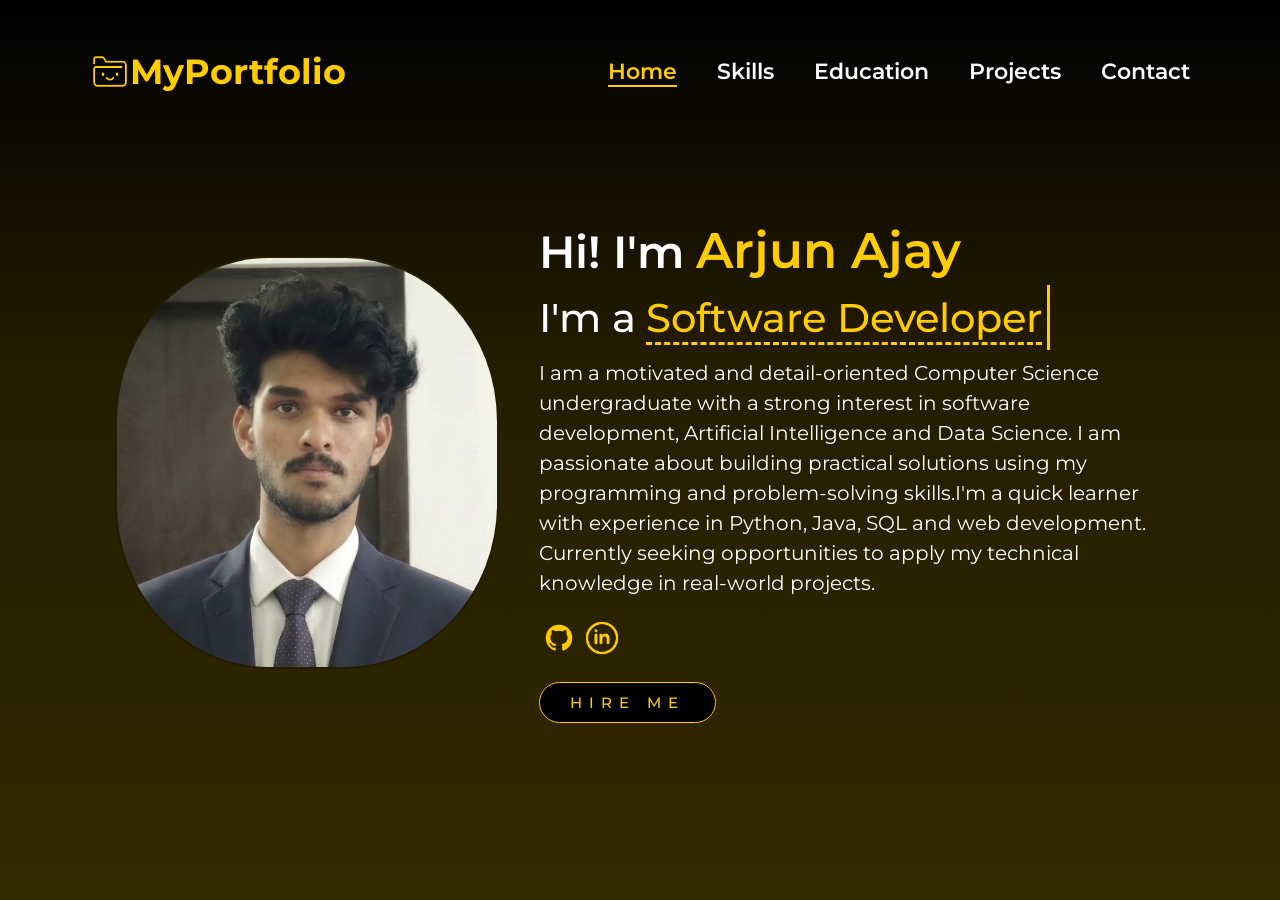
<file: index.html>
<!DOCTYPE html>
<html lang="en">
<head>
    <meta charset="UTF-8">
    <meta name="viewport" content="width=device-width,initial-scale=1">
    <link rel="stylesheet" href="https://fonts.googleapis.com/css2?family=Montserrat:wght@300;400;500;600;700&display=swap">
    <link rel="stylesheet" href="home.css">
    <link rel="stylesheet" href="mainstyles.css">
    <title>MyPortfolio - Home</title>
</head>

<body>
    <header>   
        <B class="logo"><img src="images/Portfolio.png">  MyPortfolio</B>

        <input type="checkbox" id="menu-toggle" class="menu-toggle">
        <label for="menu-toggle" class="menu-icon"><img src="images/menu.png" id="MenuImg"></label>
        
        <ul class="navigation">
            <li><a id="activeTab" href="index.html">Home</a></li>
            <li><a href="Skills.html">Skills</a></li>
            <li><a href="Education.html">Education</a></li>
            <li><a href="Projects.html">Projects</a></li>
            <li><a href="Contact.html">Contact</a></li>
        </ul>

    </header>

    <section class="home">

        <div class="home-img">
            <img src="images/Me.png" alt="My Profile Pic">
        </div>

        <div class="home-content">
            <h1>Hi! I'm <span>Arjun Ajay</span></h1>
            <h3>I'm a <div class="whatAmI"><span></span></div></h3>
            <p>I am a motivated and detail-oriented Computer Science undergraduate with a strong interest in software development, Artificial Intelligence and Data Science. I am passionate about building practical solutions using my programming and problem-solving skills.I'm a quick learner with experience in Python, Java, SQL and web development. Currently seeking opportunities to apply my technical knowledge in real-world projects.</p>
            <div class="socials">
                <h4>
                    <a href="https://github.com/Arjun-Ajay" target="_blank"><img src="images/Github.png"></a>  
                    <a href="https://www.linkedin.com/in/arjun-ajay-365367334/" target="_blank"><img src="images/Linkedin.png"></a>
                </h4>
            </div>
            <br><br>
            <a href="Contact.html" class="button">HIRE ME</a>
        
        </div>

    </section>

</body>
</html>
</file>
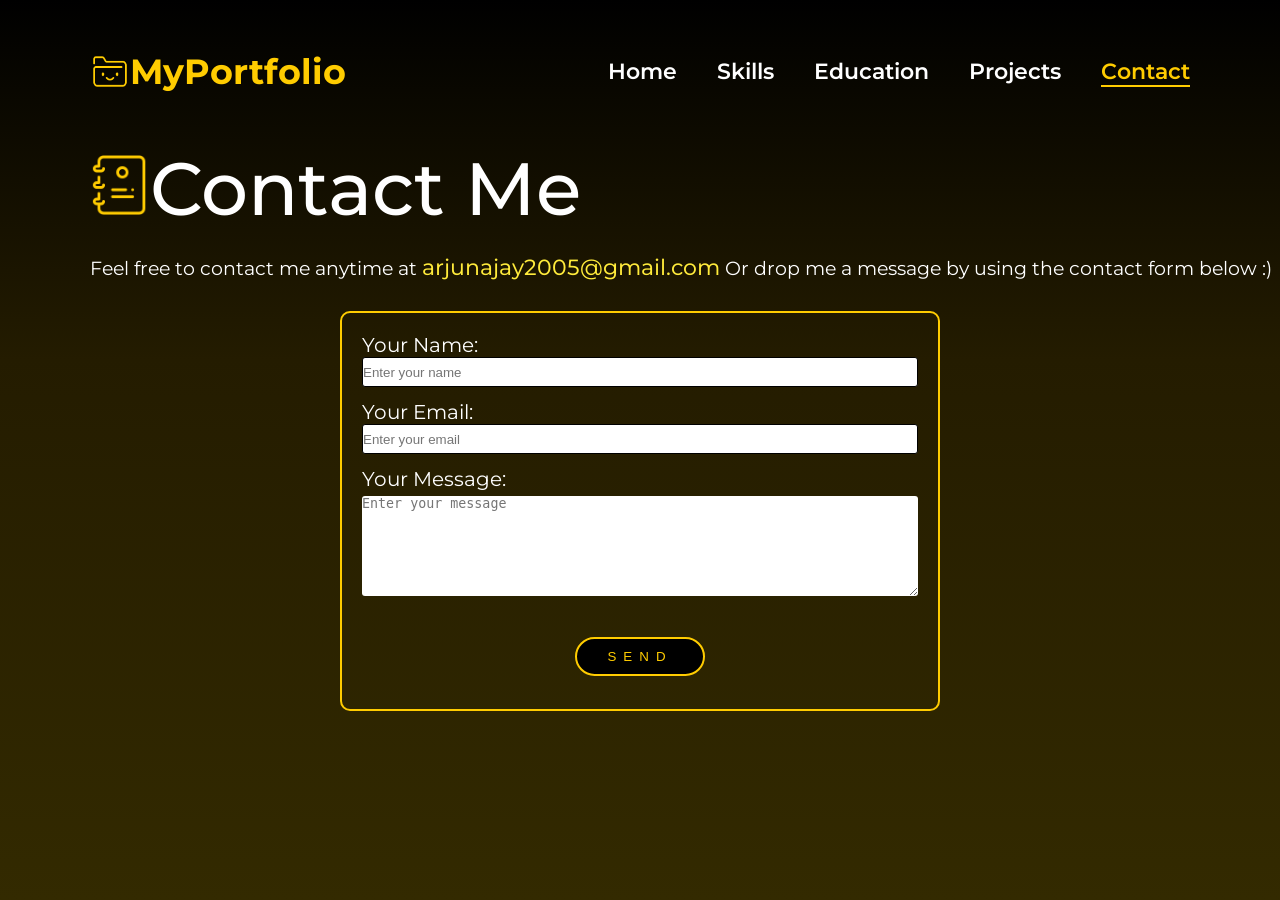
<file: Contact.html>
<!DOCTYPE html>
<html lang="en">
<head>
    <meta charset="UTF-8">
    <meta name="viewport" content="width=device-width, initial-scale=1.0">
    <link rel="stylesheet" href="https://fonts.googleapis.com/css2?family=Montserrat:wght@300;400;500;600;700&display=swap">
    <link rel="stylesheet" href="contact.css">
    <link rel="stylesheet" href="mainstyles.css">

    <title>MyPortfolio - Contact Me</title>
</head>
<body>
    
    <header>
        <B class="logo"><img src="images/Portfolio.png">  MyPortfolio</B>
        
        <input type="checkbox" id="menu-toggle" class="menu-toggle">
        <label for="menu-toggle" class="menu-icon"><img src="images/menu.png" id="MenuImg"></label>
        
        <ul class="navigation">
            <li><a href="index.html">Home</a></li>
            <li><a href="Skills.html">Skills</a></li>
            <li><a href="Education.html">Education</a></li>
            <li><a href="Projects.html">Projects</a></li>
            <li><a id="activeTab" href="Contact.html">Contact</a></li>
        </ul>
    </header>

    <div id="main_heading"><img src="images/contact.png">Contact Me</div>

    <div class="contact-container1">
        <p>Feel free to contact me anytime at <span>arjunajay2005@gmail.com</span>
        Or drop me a message by using the contact form below :)</p>
    </div>

    <div class="contact-container2">
    <form>
        <fieldset>
            <label for="Name">Your Name:</label><br>
            <input type="text" id="Name" name="Name" placeholder="Enter your name" required>
            <br><br>

            <label for="Email">Your Email:</label><br>
            <input type="email" id="Email" name="Email" placeholder="Enter your email" required>
            <br><br>

            <label for="Message">Your Message:</label><br>
            <textarea placeholder="Enter your message" id="Message" name="Message" required></textarea>
            <br><br>

            <div class="button">
                <input type="submit" value="SEND">
            </div>
            <br><br>
        </fieldset>
    </form>
    </div>

</body>
</html>
</file>
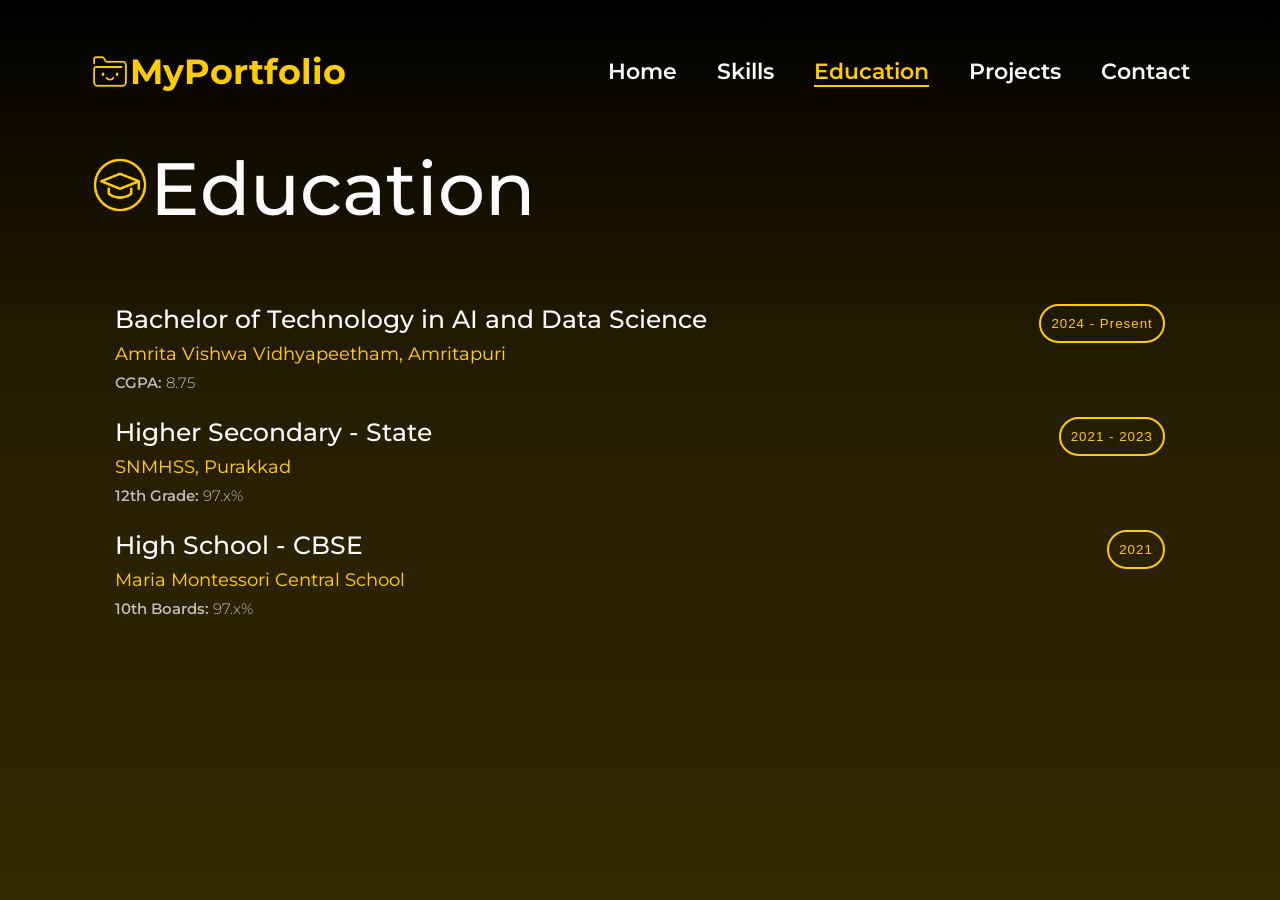
<file: Education.html>
<!DOCTYPE html>
<html lang="en">
<head>
    <meta charset="UTF-8">
    <meta name="viewport" content="width=device-width,initial-scale=1">
    <link rel="stylesheet" href="https://fonts.googleapis.com/css2?family=Montserrat:wght@300;400;500;600;700&display=swap">
    <link rel="stylesheet" href="education.css">
    <link rel="stylesheet" href="mainstyles.css">
    <title>MyPortfolio - Education</title>
</head>

<body>
    <header>
        <B class="logo"><img src="images/Portfolio.png">  MyPortfolio</B>

        <input type="checkbox" id="menu-toggle" class="menu-toggle">
        <label for="menu-toggle" class="menu-icon"><img src="images/menu.png" id="MenuImg"></label>
        
        <ul class="navigation">
            <li><a href="index.html">Home</a></li>
            <li><a href="Skills.html">Skills</a></li>
            <li><a id="activeTab" href="Education.html">Education</a></li>
            <li><a href="Projects.html">Projects</a></li>
            <li><a href="Contact.html">Contact</a></li>
        </ul>

    </header>

    <div id="main_heading"><img src="images/education.png">Education</div>
    <section class="edu">
        <div class="edu_main">
            <H1>Bachelor of Technology in AI and Data Science</H1>
            <button class="year">2024 - Present</button>
        </div>
        <H3>Amrita Vishwa Vidhyapeetham, Amritapuri</H3>
        <p><b>CGPA:</b>  8.75</p>
        
        <div class="edu_main">
            <H1>Higher Secondary - State</H1>
            <button class="year">2021 - 2023</button>
        </div>
        <H3>SNMHSS, Purakkad</H3>
        <p><b>12th Grade:</b>  97.x%</p>

        <div class="edu_main">
            <H1>High School - CBSE</H1>
            <button class="year">2021</button>
        </div>
        <H3>Maria Montessori Central School</H3>
        <p><b>10th Boards:</b>  97.x%</p>
    </section>
</body>
</html>
</file>
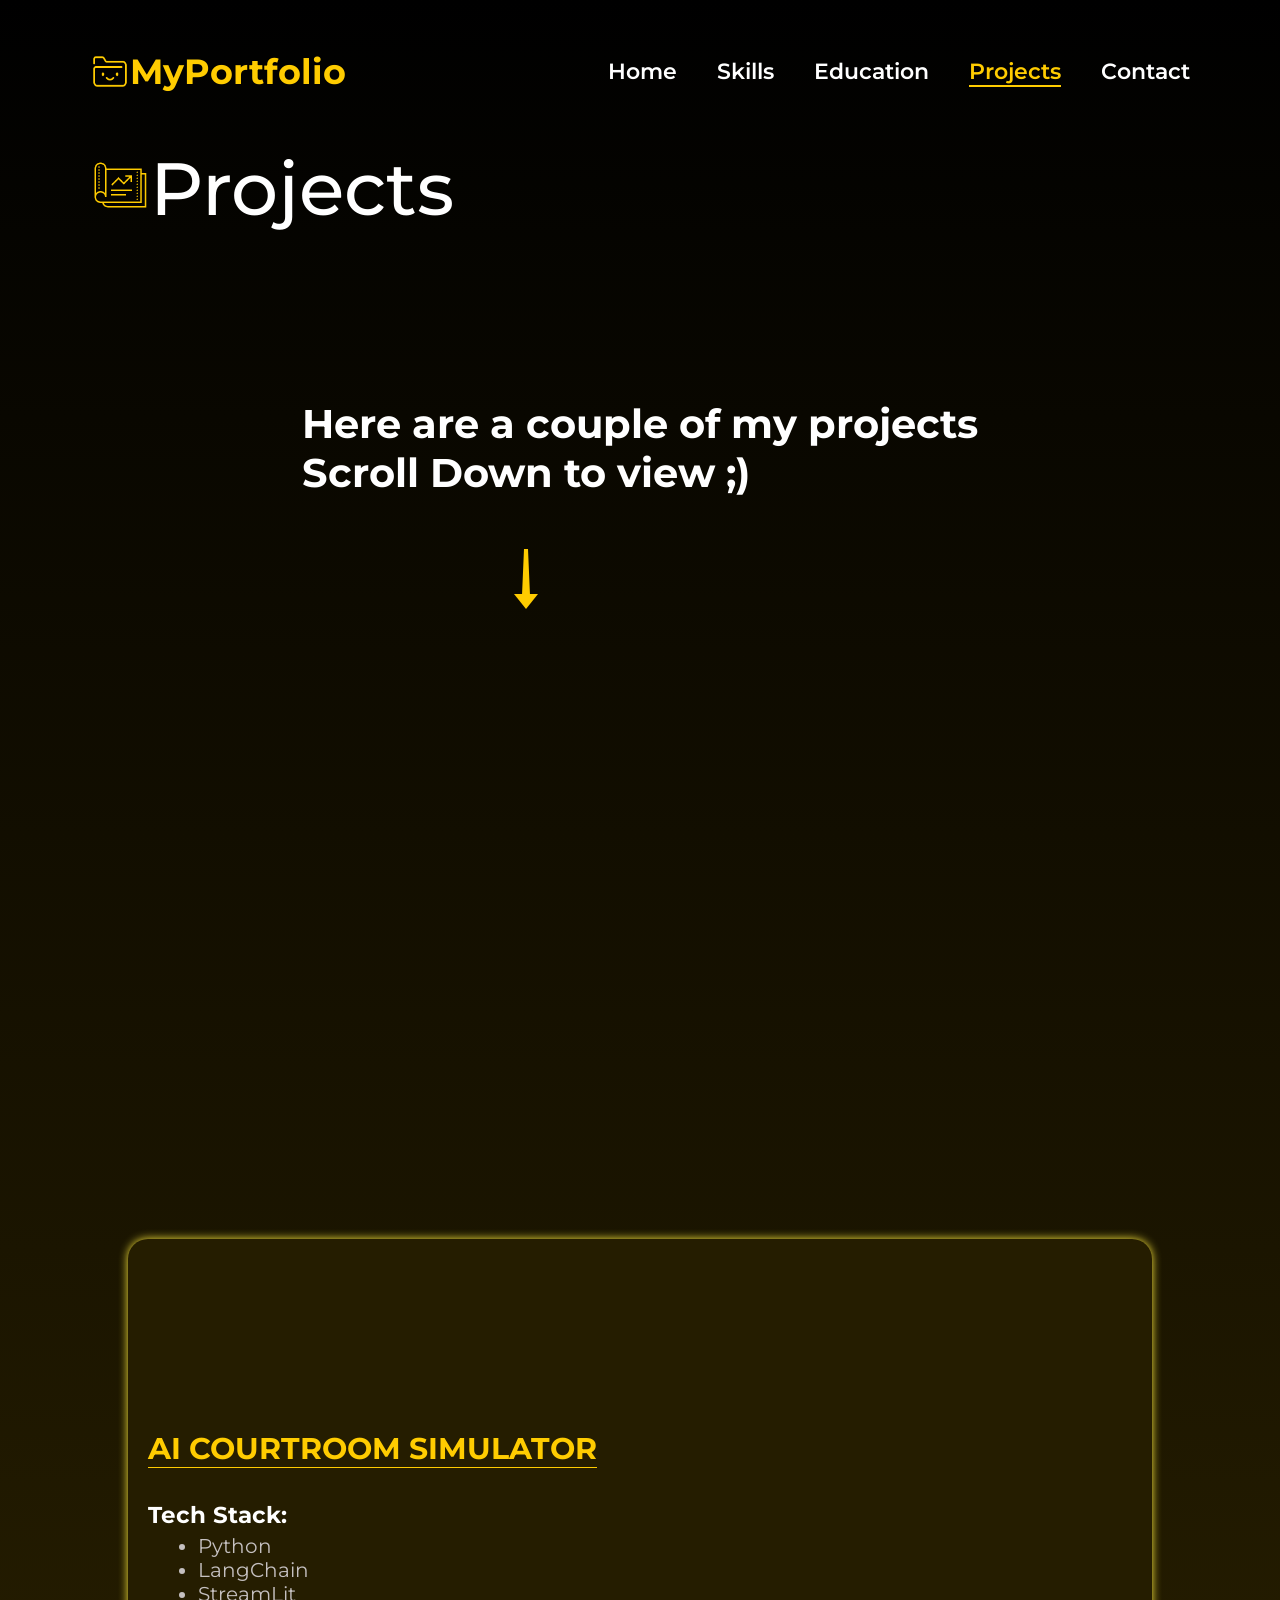
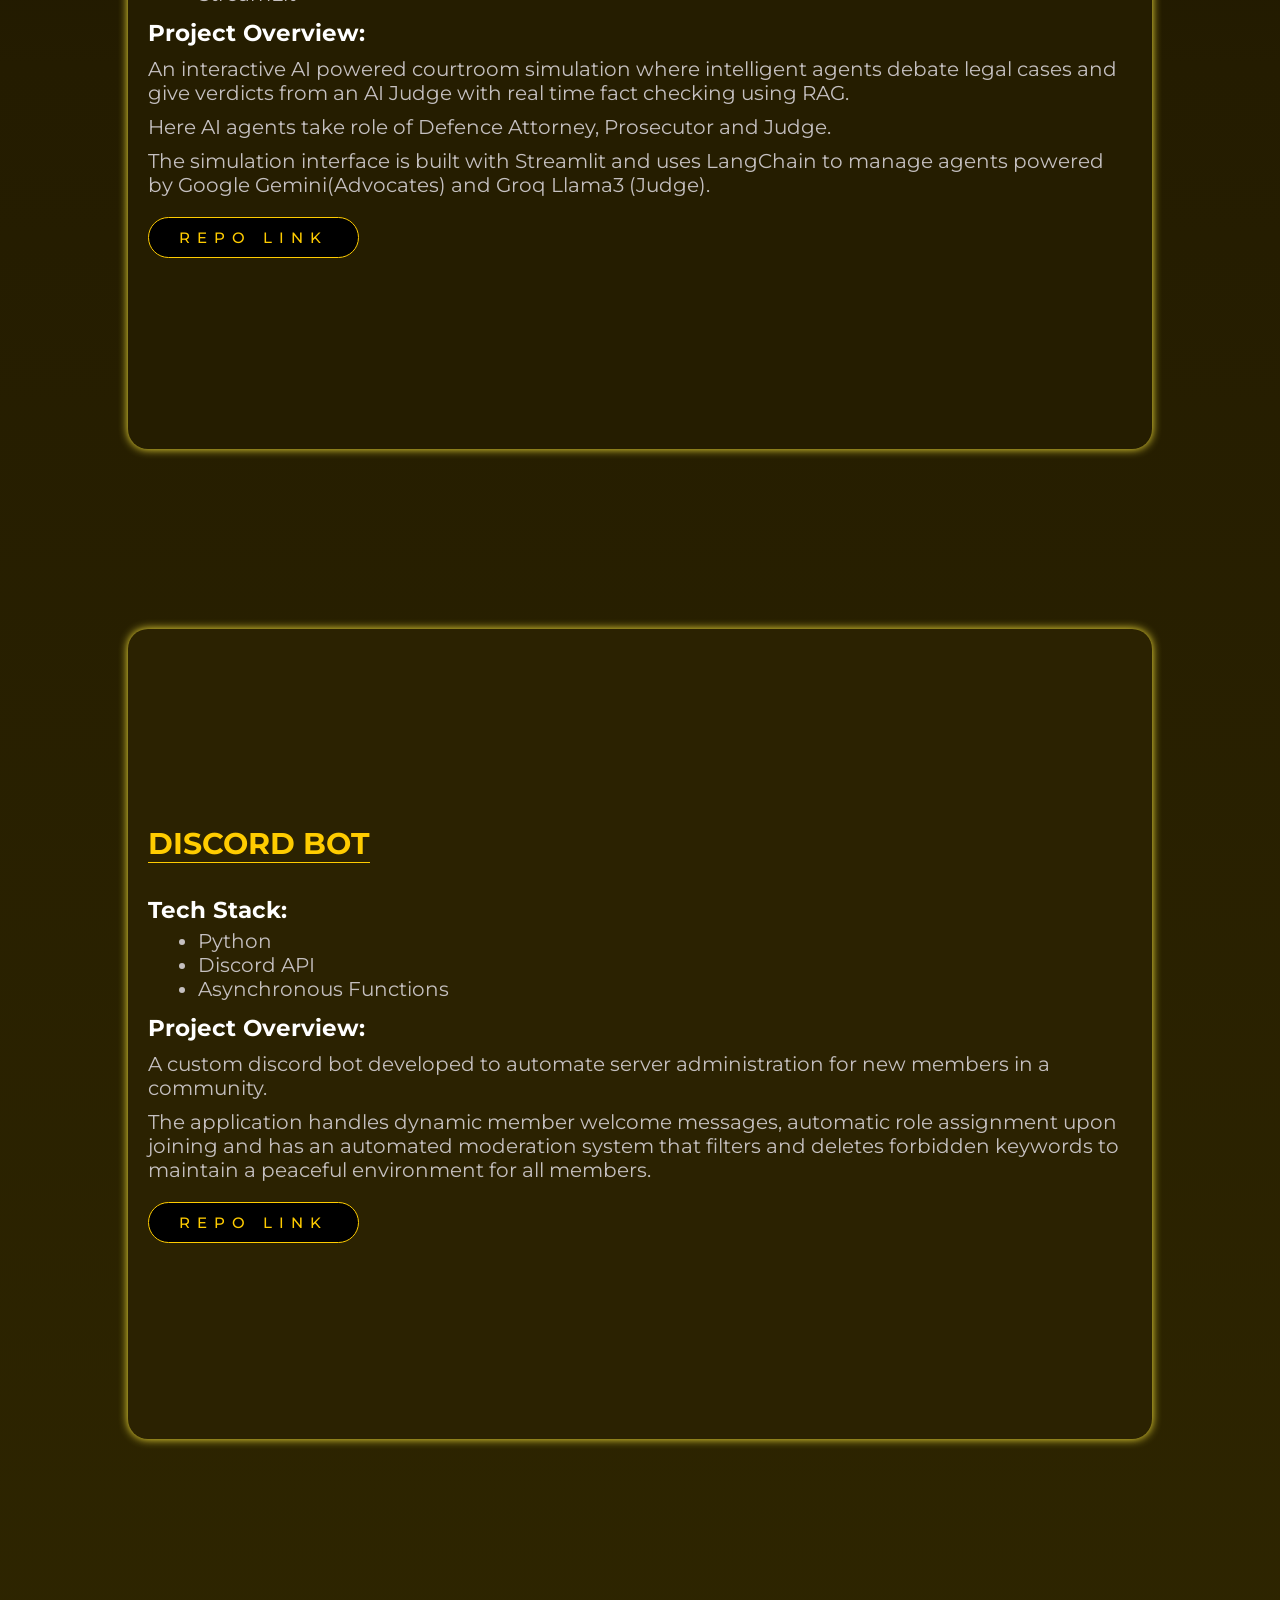
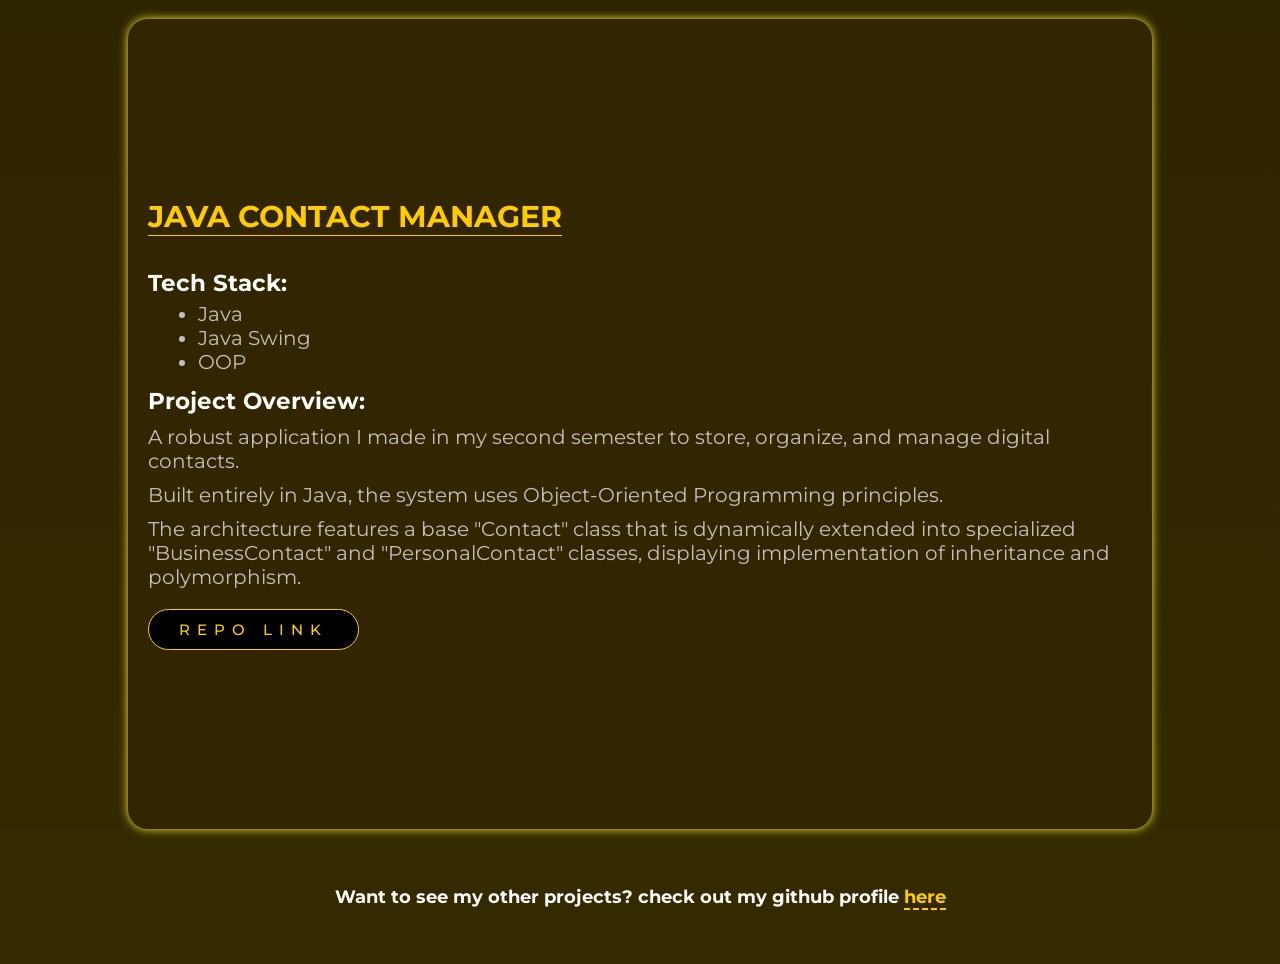
<file: Projects.html>
<!DOCTYPE html>
<html lang="en">
<head>
    <meta charset="UTF-8">
    <meta name="viewport" content="width=device-width,initial-scale=1">
    <link rel="stylesheet" href="https://fonts.googleapis.com/css2?family=Montserrat:wght@300;400;500;600;700&display=swap">
    <link rel="stylesheet" href="projects.css">
    <link rel="stylesheet" href="mainstyles.css">
    <title>MyPortfolio - Projects</title>
</head>

<body>
    <header>
        <B class="logo"><img src="images/Portfolio.png">  MyPortfolio</B>

        <input type="checkbox" id="menu-toggle" class="menu-toggle">
        <label for="menu-toggle" class="menu-icon"><img src="images/menu.png" id="MenuImg"></label>
        
        <ul class="navigation">
            <li><a href="index.html">Home</a></li>
            <li><a href="Skills.html">Skills</a></li>
            <li><a href="Education.html">Education</a></li>
            <li><a id="activeTab" href="Projects.html">Projects</a></li>
            <li><a href="Contact.html">Contact</a></li>
        </ul>
    </header>
    
    <div id="main_heading"><img src="images/projects.png">Projects</div>

    <div class="project-container">
        <div class="card" id="c1">
            <div class="c1-content">
                <H1>Here are a couple of my projects<H1>
                <H1>Scroll Down to view ;)</H1>
                <img id="arrow" src="images/dArrow.png" alt="Down arrow">
            </div>
        </div>
        <div class="card" id="c2">
            <h2>AI COURTROOM SIMULATOR</h2>
            <H3>Tech Stack:</H3>
            <ul>
                <li>Python</li>
                <li>LangChain</li>
                <li>StreamLit</li>
            </ul>
            <h3>Project Overview:</h3>
            <P>An interactive AI powered courtroom simulation where intelligent agents debate legal cases and give verdicts from an AI Judge with real time fact checking using RAG.</P>
            <p>Here AI agents take role of Defence Attorney, Prosecutor and Judge.</p>
            <p>The simulation interface is built with Streamlit and uses LangChain to manage agents powered by Google Gemini(Advocates) and Groq Llama3 (Judge).</p>
            <a href="https://github.com/Arjun-Ajay/EpochOn_Ctrl-C-V" class="button" target="_blank">REPO LINK</a>
        </div>

        <div class="card" id="c3">
            <h2>DISCORD BOT</h2>
            <H3>Tech Stack:</H3>
            <ul>
                <li>Python</li>
                <li>Discord API</li>
                <li>Asynchronous Functions</li>
            </ul>
            <h3>Project Overview:</h3>
            <P>A custom discord bot developed to automate server administration for new members in a community.</P>
            <p>The application handles dynamic member welcome messages, automatic role assignment upon joining and has an automated moderation system that filters and deletes forbidden keywords to maintain a peaceful environment for all members.  </p>
            <a href="https://github.com/Arjun-Ajay/amfoss-tasks/tree/main/task-06" class="button" target="_blank">REPO LINK</a>
        </div>

        <div class="card" id="c4">
            <h2>JAVA CONTACT MANAGER</h2>
            <H3>Tech Stack:</H3>
            <ul>
                <li>Java</li>
                <li>Java Swing</li>
                <li>OOP</li>
            </ul>
            <h3>Project Overview:</h3>
            <P>A robust application I made in my second semester to store, organize, and manage digital contacts.</P>
            <p>Built entirely in Java, the system uses Object-Oriented Programming principles.</p>
            <p>The architecture features a base "Contact" class that is dynamically extended into specialized "BusinessContact" and "PersonalContact" classes, displaying implementation of inheritance and polymorphism.</p>
            <a href="https://github.com/Arjun-Ajay/Java_ContactManager" class="button" target="_blank">REPO LINK</a>
        </div>
    </div>
    <div class="footer"><H2>Want to see my other projects? check out my github profile <a href="https://github.com/Arjun-Ajay" target="_blank">here</a></H2></div>
</body>
</html>
</file>
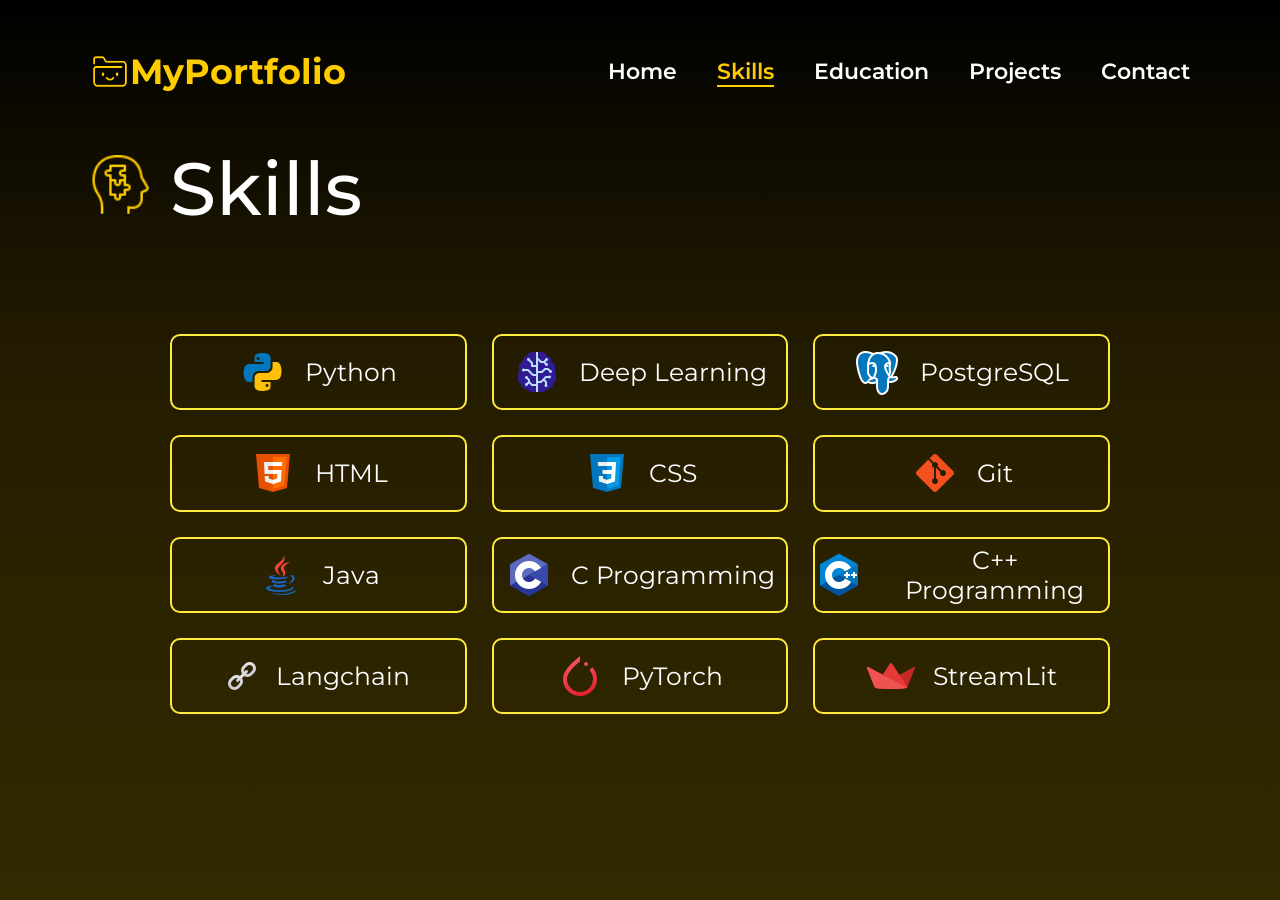
<file: Skills.html>
<!DOCTYPE html>
<html lang="en">
<head>
    <meta charset="UTF-8">
    <meta name="viewport" content="width=device-width, initial-scale=1.0">
    <link rel="stylesheet" href="https://fonts.googleapis.com/css2?family=Montserrat:wght@300;400;500;600;700&display=swap">
    <link rel="stylesheet" href="mainstyles.css">
    <link rel="stylesheet" href="skills.css">
    <title>MyPortfolio - Skills</title>
</head>
<body>
    <header>
        <B class="logo"><img src="images/Portfolio.png">  MyPortfolio</B>

        <input type="checkbox" id="menu-toggle" class="menu-toggle">
        <label for="menu-toggle" class="menu-icon"><img src="images/menu.png" id="MenuImg"></label>
        
        <ul class="navigation">
            <li><a href="index.html">Home</a></li>
            <li><a id="activeTab" href="Skills.html">Skills</a></li>
            <li><a href="Education.html">Education</a></li>
            <li><a href="Projects.html">Projects</a></li>
            <li><a href="Contact.html">Contact</a></li>
        </ul>
    </header>

    <div id="main_heading"><img src="images/skills.png"> Skills</div>

    <div class="skills">
        <div class="box-container">
            <div class=item><img src="images/python.png" alt="(Python Logo)"> Python</div>
            <div class=item><img src="images/dl.png" alt="(DeepLearning Logo)"> Deep Learning</div>
            <div class=item><img src="images/postgres.png" alt="(PstGrs Logo)"> PostgreSQL</div>
            <div class=item><img src="images/html5.png" alt="(Html Logo)"> HTML</div>
            <div class=item><img src="images/css.png" alt="(CSS Logo)"> CSS</div>
            <div class=item><img src="images/git.png" alt="(Git Logo)"> Git</div>
            <div class=item><img src="images/java.png" alt="(Java Logo)"> Java</div>
            <div class=item><img src="images/C.png" alt="(C Logo)"> C Programming</div>
            <div class=item><img src="images/C++.png" alt="(C++ Logo)"> C++ Programming</div>
            <div class=item><img src="images/langchain.png" alt="(Langchain Logo)"> Langchain</div>
            <div class=item><img src="images/pyTorch.png" alt="(PyTorch Logo)"> PyTorch</div>
            <div class=item><img src="images/streamlit.png" alt="(StreamLit Logo)"> StreamLit</div>
        </div>
    </div>
</body>
</html>
</file>
<file: home.css>
:root{
    --clr1: white;
    --clr2: grey;
    --gold: #ffcc00;
    --yellow: #ffeb3b;
    --grad0: black;
    --grad40: #241c00;
    --grad100: #332a00;
}

.home{
    align-items: center;
    justify-content: center;
    display: flex;
    gap: 4rem;
    min-width: 100vw;
    padding: 7rem 9%;
}

.home-img img{
    position: relative;
    width:30vw;
    border-radius: 40%;
    border: 2px solid var(--grad40);
}

.home-content{
    line-height: 1.5;
}
.home-content h1{
    font-size:4.5rem;
    font-weight:600;
}
h1 span{
    color: var(--gold);
    font-size: 5rem;
}
.home-content h3{
    font-size: 4rem;
    font-weight: 500;
    display: flex;
}
.home-content p{
    margin-top:1rem;
    font-size:2rem;
    font-weight: 400;
    display: flex;
    justify-content: center;
}

.socials a{
    display: inline-flex;
    border-radius: 50%;
    gap:2rem;
}
.socials a:hover{
    transform: scale(1.4);
}
.socials img{
    margin-top: 2rem;
    width: 4rem;
    border-radius: 40%;
}

a.button{
    margin-top: 2rem;
    padding: 1rem 3rem;
    color: var(--gold);
    border: 0.1rem solid var(--gold);
    border-radius: 4rem;
    border-color: var(--gold);
    background-color: black;
    letter-spacing: 0.7rem;
    font-size:1.5rem;
    font-weight: 500;
}
a.button:hover{
    box-shadow: 0 0 10px var(--yellow);
}

.whatAmI span{
    position: relative;
    margin-left: 1rem;
    font-weight: 500;
    border-bottom: 3px dashed var(--gold);
    
}
.whatAmI span::before{
    content:"Software Developer";
    color:var(--gold);
    animation: words 12s infinite;
}
.whatAmI span::after {
    content: "";
    position: absolute;
    inset:-8px;
    border-right: 3px solid var(--gold);
    animation: blink 0.9s infinite;
}

@keyframes words{
    0%,25%{
        content:"Frontend Designer";
    }
    26%,50%{
        content:"AI Engineer";
    }
    51%,75%{
        content:"Software Developer";
    }
    76%,100%{
        content:"Deep Learning Engineer";
    }
}
@keyframes blink{
    50%{
        border-color: transparent;
    }
}

@media (max-width: 900px){
    .home{
        flex-direction: column;
        padding: 5rem 5%;
        gap: 2rem;
        text-align: center;
    }

    .home-img img{
        width: 60vw;
        max-width: 250px;
    }

    .home-content h1{
        font-size: 2.5rem;
    }
    
    h1 span{
        font-size: 3rem;
        display: block;
    }

    .home-content h3{
        font-size: 1.8rem;
        display: flex;
        flex-direction: column;
        align-items: center;
        gap: 0.5rem;
    }

    .home-content p{
        font-size: 1.2rem;
        text-align: justify;
    }

    .whatAmI span{
        margin-left: 0;
    }

    .socials{
        display: flex;
        justify-content: center;
    }

    a.button{
        font-size: 1.2rem;
        padding: 0.8rem 2rem;
    }
}
</file>
<file: mainstyles.css>
:root{
    --clr1: white;
    --clr2: rgb(197, 192, 192);
    --gold: #ffcc00;
    --yellow: #ffeb3b;
    --grad0: black;
    --grad40: #241c00;
    --grad100: #332a00;
}

*{
    margin: 0px;
    padding: 0px;
    box-sizing: border-box;
    border: none;
    text-decoration: none;
}

html{
    font-size: 62.5%; /* Eqeuates to 10px, Useful when dealing with rem sizes */
}

body{
    width:100%;
    min-height:100vh;
    color: var(--clr1);
    font-family: 'Montserrat', sans-serif;
    background: linear-gradient(180deg, var(--grad0) 0%, var(--grad40) 40%, var(--grad100) 100%);
    background-repeat: no-repeat;
    background-size:cover;
}

header{
    width: 100%;
    padding: 5rem 7%;
    justify-content: space-between;
    align-items: center;
    display: flex;
    z-index: 100;
    top:0;
}

#MenuImg{
    width:4rem;
}

.logo{
    color: var(--gold);
    font-size: 3.5rem;
    display: flex;
}
.logo img{
    width:4rem;
}

.navigation{
    list-style-type: none;
    display: flex;
    gap: 4rem;
}

#activeTab{
    color: var(--gold);
    border-bottom: 2px solid var(--gold);
}
.navigation a{
    color: var(--clr1);
    font-size: 2.2rem;
    transition: 0.1s;
    font-weight: 600;
}
.navigation a:hover{
    color: var(--gold);
    border-bottom: 2px solid var(--gold);
}

.menu-toggle {
    display: none; 
}

.menu-icon {
    display: none;
    font-size: 3.5rem;
    color: var(--gold);
}

@media (max-width: 900px) {
    header {
        padding: 2rem 5%;
        position: relative;
        background-color: var(--grad0);
    }

    .menu-icon{
        display: block;
    }

    .navigation{
        position: absolute;
        top: 100%;
        left: 0;
        width: 100%;
        background-color: var(--grad0);
        flex-direction: column;
        align-items: center;
        gap: 2rem;

        max-height: 0;
        overflow: hidden;
        transition: max-height 0.3s ease-in-out, padding 0.3s ease-in-out;
    }

    .menu-toggle:checked ~ .navigation{
        max-height: 350px;
        padding: 2rem;
        border-bottom: 2px solid var(--gold);
    }
}
</file>
<file: contact.css>
:root{
    --clr1: white;
    --gold: #ffcc00;
    --yellow: #ffeb3b;
    --grad0: black;
    --grad40: #241c00;
    --grad100: #332a00;
}

#main_heading{
    margin-left: 7%;
    font-size: 7.4rem;
    font-weight: 500;
}
#main_heading img{
    width:6rem;
}

.contact-container1{
    display: flex;
    justify-content: left;
    align-items: center;
    padding-left: 7%;
    margin-top: 1rem;
    margin-bottom: 3rem;
}

p{  
    margin-top:1rem;
    font-size:1.9rem;
    font-weight: 400;
}
span{
    font-size: 2.2rem;
    color: var(--yellow);
    font-weight: 450;
}
span:hover{
    border-bottom: 1px dotted var(--yellow);
}

.contact-container2{
    display: flex;
    justify-content: center;
    align-items:center;
}

fieldset{
    height: 40rem;
    width: 60rem;
    border: 2px solid var(--gold);
    background-color: transparent;
    border-radius: 1rem;
    padding: 2rem;;
}

label{
    font-size: 2rem;
}

input[type="text"],
input[type="email"]{
    width:100%;
    height:3rem;
    border: 1px solid var(--grad0);
    border-radius: 3px;
}

.button{
    margin-top:0.5rem;
    width:100%;
    display:flex;
    align-items: center;
    justify-content: center;
}
input[type="submit"]{
    border:2px solid var(--gold);
    background-color: var(--grad0);
    color: var(--gold);
    margin-top: 2rem;
    padding: 1rem 3rem;
    border-radius: 4rem;
    letter-spacing: 0.7rem;
    font-weight: 500;
}
input[type="submit"]:hover{
    transform: scale(1.1);
    background-color: transparent;
    box-shadow: 0 0 10px var(--yellow);
}
textarea{
    width:100%;
    height:10rem;
    margin-top:0.5rem;
    border-radius: 3px;
}


@media (max-width: 768px){
    #main_heading{
        font-size: 3.5rem;
        margin-left: 0;
        margin-top: 2rem;
        text-align: center;
        display: flex;
        justify-content: center;
        align-items: center;
        gap: 1rem;
    }

    #main_heading img{
        width: 3.5rem;
    }

    .contact-container1{
        padding: 0 5%;
        margin-top: 2rem;
        margin-bottom: 2rem;
        text-align: center;
    }

    p{
        font-size: 1.4rem;
        line-height: 1.5;
    }

    span{
        font-size: 1.5rem;
        display: block;
        margin-top: 0.5rem;
        margin-bottom: 0.5rem;
    }

    .contact-container2{
        padding: 0 5%;
    }

    fieldset {
        width: 100%;
        height: auto;
        padding: 2rem 1.5rem;
    }

    label {
        font-size: 1.5rem;
    }

    input[type="text"],
    input[type="email"] {
        height: 3.5rem;
        font-size: 1.2rem;
        padding-left: 0.5rem;
    }

    textarea {
        font-size: 1.2rem;
        padding: 0.5rem;
    }

    input[type="submit"] {
        font-size: 1.2rem;
        padding: 1rem 2rem;
        margin-top: 1rem;
    }
}
</file>
<file: education.css>
:root{
    --clr1: white;
    --clr2: grey;
    --gold: #ffcc00;
    --yellow: #ffeb3b;
    --grad0: black;
    --grad40: #241c00;
    --grad100: #332a00;
}

#main_heading{
    margin-left: 7%;
    font-size: 7.4rem;
    font-weight: 500;
}
#main_heading img{
    width:6rem;
}

.edu{
    align-items: center;
    min-width: 100vw;
    padding: 7rem 9%;
}
.edu_main{
    display: flex;
    justify-content: space-between;
}
.edu_main button{
    padding: 1rem 1rem;
    color: var(--gold);
    border: 2px solid var(--gold);
    background-color: transparent;
    border-radius: 4rem;
    letter-spacing: 0.1rem;
}
.edu h1{
    font-size: 2.5rem;
    font-weight: 500;
}
.edu H3{
    font-size: 1.8rem;
    color: var(--gold);
    font-weight: 425;
}
.edu p{
    font-size: 1.5rem;
    margin-top:0.8rem;
    margin-bottom: 2.5rem;
    color: var(--clr2);
    font-weight: 300;
}
.edu b{
    font-size: 1.5rem;
    margin-bottom: 2.5rem;
    color: var(--clr2);
    font-weight: 550;
}


@media (max-width: 900px) {
    #main_heading {
        font-size: 3.5rem;
        margin-left: 0;
        margin-top: 2rem;
        text-align: center;
        display: flex;
        justify-content: center;
        align-items: center;
        gap: 1rem;
    }

    #main_heading img {
        width: 3.5rem;
    }

    .edu {
        padding: 3rem 5%; 
        min-width: auto;
    }

    .edu_main {
        flex-direction: column;
        align-items: flex-start;
        gap: 1rem;
        margin-top: 2rem;
    }

    .edu h1 {
        font-size: 2rem; 
        line-height: 1.3;
    }

    .edu_main button {
        padding: 0.6rem 1.5rem;
        font-size: 1.2rem;
    }

    .edu H3 {
        font-size: 1.4rem;
        margin-top: 1.5rem;
        line-height: 1.4;
    }

    .edu p, .edu b {
        font-size: 1.3rem;
    }
}
</file>
<file: projects.css>
:root{
    --clr1: white;
    --clr2: grey;
    --gold: #ffcc00;
    --yellow: #ffeb3b;
    --card1: #1b1401;
    --card2: #251d00;
    --card3: #2b2201;
    --card4: #312600;
}
#main_heading{
    margin-left: 7%;
    font-size: 7.4rem;
    font-weight: 500;
}
#main_heading img{
    width:6rem;
}

.project-container{
    margin-top:1.5rem;
    display: flex;
    flex-direction: column;
    align-items: center;
    gap:20vh;
}

#arrow{
    margin-top: 5rem;
    padding-left: 15vw;
}

.card{
    width:80vw;
    height:90vh;
    color: var(--clr1);
    display: flex;
    align-items: center;
    justify-content: center;
    position: sticky;
    top:5rem;
    border-radius: 2rem;
    box-shadow: 0 0 10px var(--yellow);
}
.card:hover{
    box-shadow: 0 0 20px var(--yellow);
}
.card h2{
    margin-bottom: 2rem;
    color: var(--gold);
    border-bottom:1px solid var(--gold)
}
.card h3{
    margin-top:1.2rem;
}
.card ul{
    margin-top:0.5rem;
    padding-left:5rem;
    color: var(--clr2); 
}
.card p{
    margin-top:1rem;
    color: var(--clr2);
}

#c1{
    z-index:1;
    background: transparent;
    border-color: transparent;
    box-shadow: none;
    align-items: flex-start;
    font-size: 2rem;
    padding-top:15rem;
}
#c2{
    align-items: flex-start;
    flex-direction: column;
    padding: 2rem;
    z-index:2;
    background: var(--card2);
    font-size:2rem;
}
#c3{
    align-items: flex-start;
    flex-direction: column;
    padding: 2rem;
    font-size:2rem;
    z-index:3;
    background: var(--card3);
}
#c4{
    align-items: flex-start;
    flex-direction: column;
    padding: 2rem;
    font-size:2rem;
    Z-index:4;
    background: var(--card4);
}

.card a.button{
    margin-top: 2rem;
    padding: 1rem 3rem;
    color: var(--gold);
    border: 1px solid var(--gold);
    border-radius: 4rem;
    border-color: var(--gold);
    background-color: black;
    letter-spacing: 0.7rem;
    font-size:1.5rem;
    font-weight: 500;
}
.card a.button:hover{
    box-shadow: 0 0 10px var(--yellow);
}

.footer{
    height: 15vh; 
    width: 100%;
    display: flex;
    justify-content: center;
    align-items: center;
    background-color: var(--grad100);
    color: var(--clr1);
    font-size: 1.2rem;
    font-weight: 500;
    z-index: 5;
}
.footer a{
    color: var(--gold);
    border-bottom: 2px dashed var(--gold);
}


@media (max-width: 900px) {
    #main_heading {
        font-size: 3.5rem;
        margin-left: 0;
        margin-top: 2rem;
        text-align: center;
        display: flex;
        justify-content: center;
        align-items: center;
        gap: 1rem;
    }

    #main_heading img {
        width: 3.5rem;
    }

    .project-container {
        gap: 10vh;
    }

    .card {
        width: 90vw;
        height: auto;
        min-height: 75vh;
        top: 6rem;
        padding: 2rem 1.5rem; 
    }

    .card h2 {
        font-size: 1.8rem;
        margin-bottom: 1rem;
    }

    .card h3 {
        font-size: 1.4rem;
        margin-top: 0.8rem;
    }

    .card p, .card ul {
        font-size: 1.2rem;
        line-height: 1.4;
    }

    .card ul {
        padding-left: 2.5rem;
    }

    #c1 {
        padding-top: 5rem;
        align-items: center;
        text-align: center;
    }

    #c1 h1 {
        font-size: 2rem;
    }

    #arrow {
        margin-top: 3rem;
        padding-left: 0;
        width: 50px;
    }

    .card a.button {
        font-size: 1.1rem;
        padding: 0.8rem 2rem;
        margin-top: 1.5rem;
        align-self: flex-start;
    }

    .footer {
        height: auto;
        padding: 2rem 5%;
        text-align: center;
        line-height: 1.5;
    }
}
</file>
<file: skills.css>
:root{
    --clr1: white;
    --gold: #ffcc00;
    --yellow: #ffeb3b;
    --grad0: black;
    --grad40: #241c00;
    --grad100: #332a00;
}

#main_heading{
    margin-left: 7%;
    font-size: 7.4rem;
    font-weight: 500;
}
#main_heading img{
    width:6rem;
}

.box-container{
    padding: 7rem;
    width: 86vw;
    height: 60vh;
    margin-top: 2rem;
    margin-left: 7%;
    display: grid;
    grid-template-columns: 1fr 1fr 1fr;
    grid-template-rows: 1fr 1fr 1fr 1fr;
    gap: 0.5rem;
}

.item{
    margin: 1rem;
    background-color: transparent;
    color: var(--clr1);
    text-align: center;
    justify-items: center;
    border:2px solid var(--yellow);
    border-radius: 1rem;
    font-size:2.5rem;
    font-weight: 400;
    display:flex;
    justify-content:center;
    align-items:center;
    gap: 1.8rem;
}
.item:hover{
    box-shadow: 0 0 10px var(--yellow);
    transform: scale(1.1);
}


@media (max-width: 900px) {
    #main_heading{
        font-size: 3.5rem;
        margin-left: 0;
        margin-top: 2rem;
        text-align: center;
        display: flex;
        justify-content: center;
        align-items: center;
        gap: 1rem;
    }

    #main_heading img{
        width: 3.5rem;
    }

    .box-container{
        width: 100%;
        margin-left: 0;
        padding: 2rem 5%;
        height: auto; /*Removes the fixed height so it can grow */
        grid-template-columns: 1fr 1fr;
        grid-template-rows: auto;
        gap: 1.5rem;
    }

    .item {
        font-size: 1.3rem;
        margin: 0;
        padding: 1.5rem 0.5rem;
        flex-direction: column; 
        gap: 1rem;
    }
    
    .item img {
        height: 3.5rem;
        width: auto;
    }

    .item:hover {
        transform: scale(1.05);
        box-shadow: 0 0 10px var(--yellow);
    }
}
</file>
